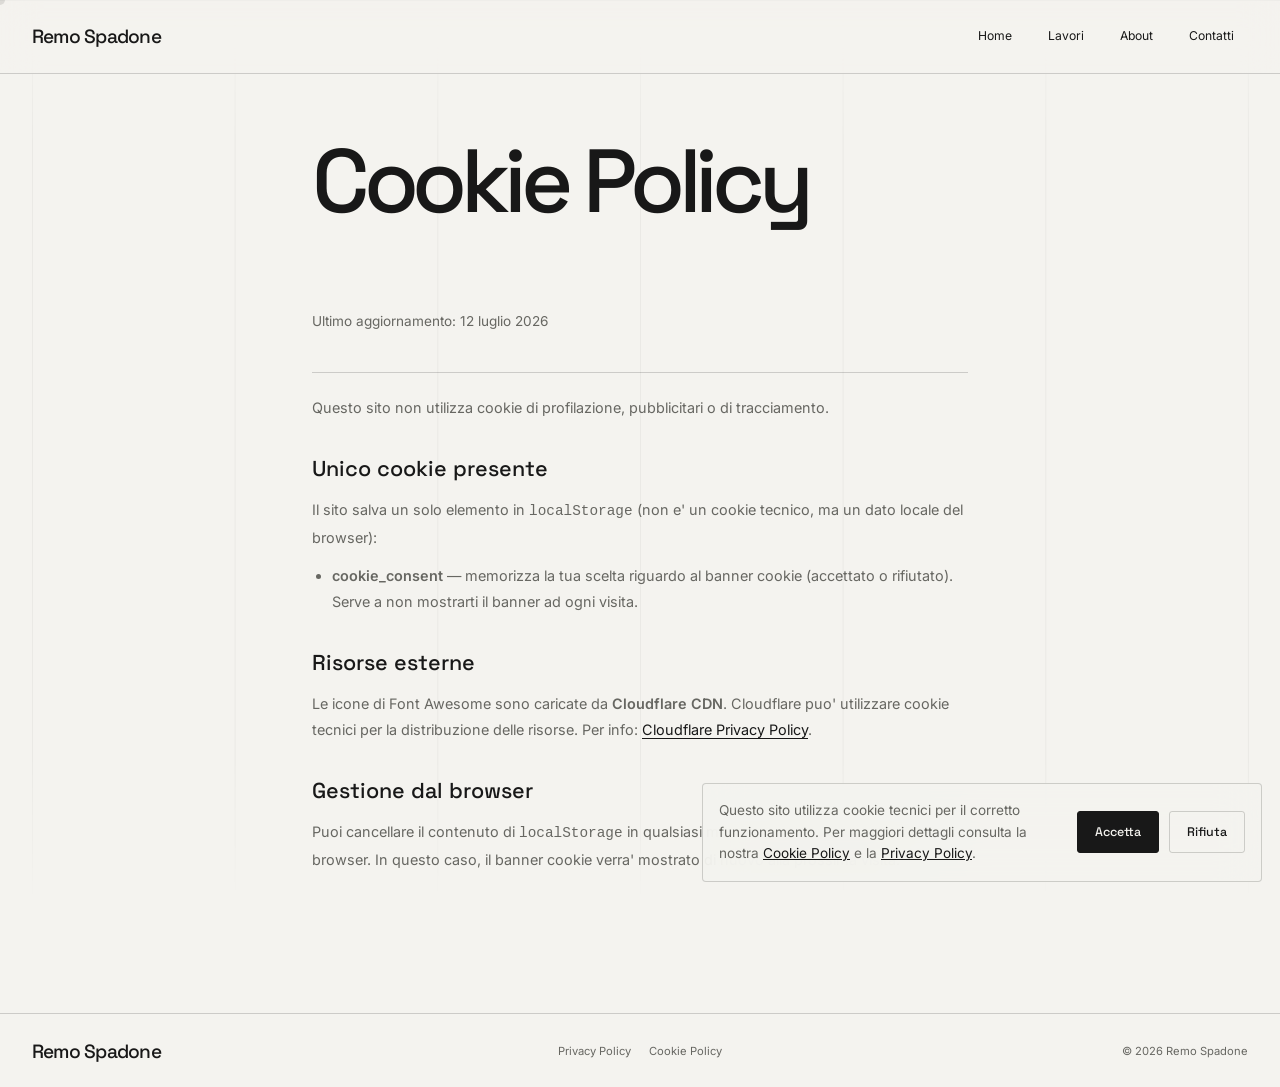
<file: cookie.html>
<!DOCTYPE html>
<html lang="it">
<head>
  <meta charset="UTF-8">
  <meta name="viewport" content="width=device-width, initial-scale=1.0">
  <title>Cookie Policy — Remo Spadone</title>
  <meta name="description" content="Informativa sull'uso dei cookie nel portfolio di Remo Spadone.">
  <meta property="og:title" content="Cookie Policy — Remo Spadone">
  <meta property="og:description" content="Informativa sull'uso dei cookie nel portfolio di Remo Spadone.">
  <meta property="og:type" content="website">
  <link rel="canonical" href="https://remospadone.com/cookie.html">
  <link rel="stylesheet" href="css/style.css?v=20260930-mobile-reveal">
</head>
<body>
  <div id="cursor"></div>
  <div id="cursor-dot"></div>

  <div class="mobile-overlay" id="mobile-overlay"></div>
  <nav class="navbar">
    <a href="index.html" class="logo"><img src="img/logo.svg" alt="RS" class="logo-img"></a>
    <ul class="nav-links" id="nav-links">
      <li><a href="index.html">Home</a></li>
      <li><a href="works.html">Lavori</a></li>
      <li><a href="about.html">About</a></li>
      <li><a href="contacts.html">Contatti</a></li>
    </ul>
    <button class="hamburger" id="hamburger" aria-label="Menu" aria-expanded="false">
      <span></span>
      <span></span>
      <span></span>
    </button>
  </nav>

  <main>
    <section class="section" style="padding-top:140px">
      <div class="container" style="max-width:720px">
        <h1 class="section-title">Cookie Policy</h1>
        <p style="color:var(--text-dim);font-size:0.85rem;margin-bottom:40px">Ultimo aggiornamento: 12 luglio 2026</p>

        <div class="legal-content">
          <p>Questo sito non utilizza cookie di profilazione, pubblicitari o di tracciamento.</p>

          <h2>Unico cookie presente</h2>
          <p>Il sito salva un solo elemento in <code>localStorage</code> (non e' un cookie tecnico, ma un dato locale del browser):</p>
          <ul>
            <li><strong>cookie_consent</strong> — memorizza la tua scelta riguardo al banner cookie (accettato o rifiutato). Serve a non mostrarti il banner ad ogni visita.</li>
          </ul>

          <h2>Risorse esterne</h2>
          <p>Le icone di Font Awesome sono caricate da <strong>Cloudflare CDN</strong>. Cloudflare puo' utilizzare cookie tecnici per la distribuzione delle risorse. Per info: <a href="https://www.cloudflare.com/privacypolicy/" target="_blank" rel="noopener">Cloudflare Privacy Policy</a>.</p>

          <h2>Gestione dal browser</h2>
          <p>Puoi cancellare il contenuto di <code>localStorage</code> in qualsiasi momento dalle impostazioni del tuo browser. In questo caso, il banner cookie verra' mostrato di nuovo alla prossima visita.</p>
        </div>
      </div>
    </section>
  </main>

  <footer class="footer">
    <div class="container">
      <a href="index.html" class="logo"><img src="img/logo.svg" alt="RS" class="logo-img"></a>
      <div class="footer-links">
        <a href="privacy.html">Privacy Policy</a>
        <a href="cookie.html">Cookie Policy</a>
      </div>
      <p>&copy; 2026 Remo Spadone</p>
    </div>
  </footer>

  <script src="js/main.js?v=20260930-mobile-reveal" defer></script>
  <script src="js/cookie-banner.js" defer></script>
</body>
</html>
</file>
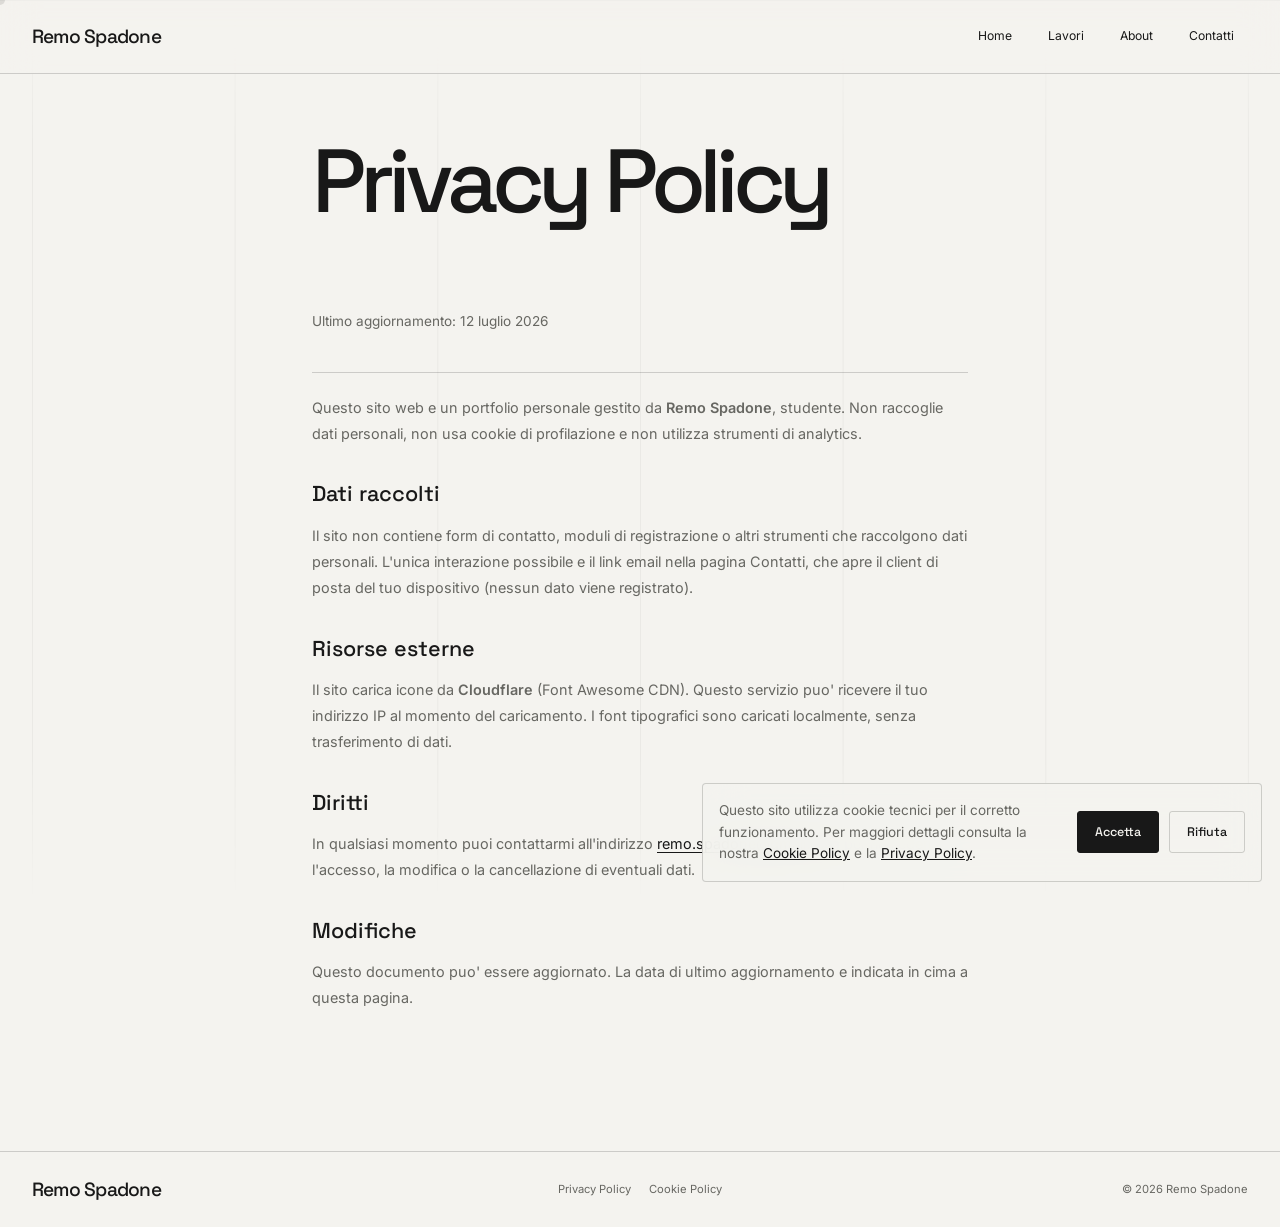
<file: privacy.html>
<!DOCTYPE html>
<html lang="it">
<head>
  <meta charset="UTF-8">
  <meta name="viewport" content="width=device-width, initial-scale=1.0">
  <title>Privacy Policy — Remo Spadone</title>
  <meta name="description" content="Informativa sulla privacy del portfolio di Remo Spadone.">
  <meta property="og:title" content="Privacy Policy — Remo Spadone">
  <meta property="og:description" content="Informativa sulla privacy del portfolio di Remo Spadone.">
  <meta property="og:type" content="website">
  <link rel="canonical" href="https://remospadone.com/privacy.html">
  <link rel="stylesheet" href="css/style.css?v=20260930-mobile-reveal">
</head>
<body>
  <div id="cursor"></div>
  <div id="cursor-dot"></div>

  <div class="mobile-overlay" id="mobile-overlay"></div>
  <nav class="navbar">
    <a href="index.html" class="logo"><img src="img/logo.svg" alt="RS" class="logo-img"></a>
    <ul class="nav-links" id="nav-links">
      <li><a href="index.html">Home</a></li>
      <li><a href="works.html">Lavori</a></li>
      <li><a href="about.html">About</a></li>
      <li><a href="contacts.html">Contatti</a></li>
    </ul>
    <button class="hamburger" id="hamburger" aria-label="Menu" aria-expanded="false">
      <span></span>
      <span></span>
      <span></span>
    </button>
  </nav>

  <main>
    <section class="section" style="padding-top:140px">
      <div class="container" style="max-width:720px">
        <h1 class="section-title">Privacy Policy</h1>
        <p style="color:var(--text-dim);font-size:0.85rem;margin-bottom:40px">Ultimo aggiornamento: 12 luglio 2026</p>

        <div class="legal-content">
          <p>Questo sito web e un portfolio personale gestito da <strong>Remo Spadone</strong>, studente. Non raccoglie dati personali, non usa cookie di profilazione e non utilizza strumenti di analytics.</p>

          <h2>Dati raccolti</h2>
          <p>Il sito non contiene form di contatto, moduli di registrazione o altri strumenti che raccolgono dati personali. L'unica interazione possibile e il link email nella pagina Contatti, che apre il client di posta del tuo dispositivo (nessun dato viene registrato).</p>

          <h2>Risorse esterne</h2>
          <p>Il sito carica icone da <strong>Cloudflare</strong> (Font Awesome CDN). Questo servizio puo' ricevere il tuo indirizzo IP al momento del caricamento. I font tipografici sono caricati localmente, senza trasferimento di dati.</p>

          <h2>Diritti</h2>
          <p>In qualsiasi momento puoi contattarmi all'indirizzo <a href="mailto:remo.spadone@gmail.com">remo.spadone@gmail.com</a> per richiedere l'accesso, la modifica o la cancellazione di eventuali dati.</p>

          <h2>Modifiche</h2>
          <p>Questo documento puo' essere aggiornato. La data di ultimo aggiornamento e indicata in cima a questa pagina.</p>
        </div>
      </div>
    </section>
  </main>

  <footer class="footer">
    <div class="container">
      <a href="index.html" class="logo"><img src="img/logo.svg" alt="RS" class="logo-img"></a>
      <div class="footer-links">
        <a href="privacy.html">Privacy Policy</a>
        <a href="cookie.html">Cookie Policy</a>
      </div>
      <p>&copy; 2026 Remo Spadone</p>
    </div>
  </footer>

  <script src="js/main.js?v=20260930-mobile-reveal" defer></script>
  <script src="js/cookie-banner.js" defer></script>
</body>
</html>
</file>
<file: css/style.css>
/* ========================================
   FONT-FACE (hosted locally)
   ======================================== */
@font-face {
  font-family: 'Space Grotesk';
  font-style: normal;
  font-weight: 400;
  font-display: swap;
  src: url('../fonts/SpaceGrotesk-Regular.woff2') format('woff2');
}
@font-face {
  font-family: 'Space Grotesk';
  font-style: normal;
  font-weight: 500;
  font-display: swap;
  src: url('../fonts/SpaceGrotesk-Medium.woff2') format('woff2');
}
@font-face {
  font-family: 'Space Grotesk';
  font-style: normal;
  font-weight: 700;
  font-display: swap;
  src: url('../fonts/SpaceGrotesk-Bold.woff2') format('woff2');
}
@font-face {
  font-family: 'Inter';
  font-style: normal;
  font-weight: 300;
  font-display: swap;
  src: url('../fonts/Inter-Light.woff2') format('woff2');
}
@font-face {
  font-family: 'Inter';
  font-style: normal;
  font-weight: 400;
  font-display: swap;
  src: url('../fonts/Inter-Regular.woff2') format('woff2');
}
@font-face {
  font-family: 'Inter';
  font-style: normal;
  font-weight: 600;
  font-display: swap;
  src: url('../fonts/Inter-SemiBold.woff2') format('woff2');
}

/* ========================================
   RESET
   ======================================== */
*,
*::before,
*::after {
  margin: 0;
  padding: 0;
  box-sizing: border-box;
}

:root {
  --bg: #050508;
  --bg-secondary: #0c0c14;
  --text: #e8e8f0;
  --text-dim: #8888a0;
  --cyan: #00f0ff;
  --magenta: #ff00aa;
  --yellow: #ffcc00;
  --glow-cyan: 0 0 20px rgba(0, 240, 255, 0.3);
  --glow-magenta: 0 0 20px rgba(255, 0, 170, 0.3);
  --font-display: 'Space Grotesk', sans-serif;
  --font-body: 'Inter', sans-serif;
  --nav-height: 70px;
}

html {
  scroll-behavior: smooth;
}

body {
  font-family: var(--font-body);
  background: var(--bg);
  color: var(--text);
  line-height: 1.6;
  overflow-x: hidden;
  cursor: none;
}

a {
  color: var(--text);
  text-decoration: none;
  transition: color 0.3s;
}

a:hover {
  color: var(--cyan);
}

.container {
  max-width: 1200px;
  margin: 0 auto;
  padding: 0 24px;
}

/* Custom cursor */
#cursor {
  position: fixed;
  width: 20px;
  height: 20px;
  border: 2px solid var(--cyan);
  border-radius: 50%;
  pointer-events: none;
  user-select: none;
  z-index: 9999;
  mix-blend-mode: difference;
  transform: translate(-50%, -50%);
  will-change: transform;
}

#cursor-dot {
  position: fixed;
  width: 4px;
  height: 4px;
  background: var(--cyan);
  border-radius: 50%;
  pointer-events: none;
  user-select: none;
  z-index: 9999;
  mix-blend-mode: difference;
  transform: translate(-50%, -50%);
  will-change: transform;
}

#cursor.cursor-hover {
  border-color: var(--magenta);
  background: rgba(255, 0, 170, 0.1);
}

/* Navbar */
.navbar {
  position: fixed;
  top: 0;
  left: 0;
  right: 0;
  height: var(--nav-height);
  display: flex;
  align-items: center;
  justify-content: space-between;
  padding: 0 32px;
  background: rgba(5, 5, 8, 0.8);
  backdrop-filter: blur(20px);
  z-index: 1000;
  border-bottom: 1px solid rgba(255, 255, 255, 0.05);
  will-change: backdrop-filter;
}

.logo {
  font-family: var(--font-display);
  font-size: 1.5rem;
  font-weight: 700;
  letter-spacing: -0.02em;
  background: linear-gradient(135deg, var(--cyan), var(--magenta));
  -webkit-background-clip: text;
  -webkit-text-fill-color: transparent;
  background-clip: text;
}

.logo-img {
  height: 48px;
  width: auto;
  display: block;
}

a.logo {
  display: flex;
  align-items: center;
}

.footer .logo-img {
  height: 56px;
}

.nav-links {
  display: flex;
  list-style: none;
  gap: 32px;
}

.nav-links a {
  font-size: 0.85rem;
  font-weight: 500;
  letter-spacing: 0.1em;
  text-transform: uppercase;
  position: relative;
  padding: 4px 0;
}

.nav-links a::after {
  content: '';
  position: absolute;
  bottom: -2px;
  left: 0;
  width: 0;
  height: 2px;
  background: var(--cyan);
  transition: width 0.3s;
}

.nav-links a:hover::after,
.nav-links a.active::after {
  width: 100%;
}

.nav-links a.active {
  color: var(--cyan);
}

/* Sketch canvas wrapper */
.sketch-container {
  position: fixed;
  top: 0;
  left: 0;
  width: 100vw;
  height: 100vh;
  z-index: 0;
  pointer-events: none;
}

.sketch-container canvas {
  display: block;
}

/* Hero */
.hero {
  position: relative;
  min-height: 100vh;
  display: flex;
  align-items: center;
  justify-content: center;
  text-align: center;
  z-index: 1;
  padding-top: var(--nav-height);
}

.hero-content {
  position: relative;
  z-index: 2;
}

.hero h1 {
  font-family: var(--font-display);
  font-size: clamp(3rem, 10vw, 8rem);
  font-weight: 700;
  line-height: 1;
  letter-spacing: -0.04em;
  margin-bottom: 16px;
  min-height: 0.9em;
}

.scramble-text {
  background: linear-gradient(135deg, var(--cyan), var(--magenta), var(--yellow), var(--cyan));
  background-size: 300% 300%;
  -webkit-background-clip: text;
  -webkit-text-fill-color: transparent;
  background-clip: text;
  animation: gradient-shift 4s ease infinite;
  position: relative;
}

.scramble-text.settled {
  animation: gradient-shift 4s ease infinite;
}

@keyframes gradient-shift {
  0% { background-position: 0% 50%; }
  50% { background-position: 100% 50%; }
  100% { background-position: 0% 50%; }
}

.hero-subtitle {
  font-size: clamp(1rem, 2vw, 1.4rem);
  color: var(--text-dim);
  margin-bottom: 40px;
  letter-spacing: 0.15em;
}

/* Button */
.btn {
  display: inline-block;
  padding: 14px 40px;
  font-family: var(--font-display);
  font-weight: 500;
  font-size: 0.9rem;
  letter-spacing: 0.1em;
  text-transform: uppercase;
  color: var(--bg);
  background: var(--cyan);
  border: none;
  cursor: none;
  transition: all 0.3s;
  position: relative;
  overflow: hidden;
}

.btn:hover {
  background: var(--magenta);
  color: var(--bg);
  box-shadow: var(--glow-magenta);
  transform: translateY(-2px);
}

/* Section base */
.section {
  position: relative;
  z-index: 1;
  padding: 100px 0;
  content-visibility: auto;
  contain-intrinsic-size: 500px;
}

.section-title {
  font-family: var(--font-display);
  font-size: clamp(2rem, 5vw, 3.5rem);
  font-weight: 700;
  margin-bottom: 60px;
  letter-spacing: -0.03em;
  position: relative;
  display: inline-block;
}

.section-title::after {
  content: '';
  position: absolute;
  bottom: -8px;
  left: 0;
  width: 60px;
  height: 4px;
  background: var(--cyan);
  box-shadow: var(--glow-cyan);
}

.section-title-center {
  display: block;
  text-align: center;
}

.section-title-center::after {
  left: 50%;
  transform: translateX(-50%);
}

/* Intro section */
.intro-grid {
  display: grid;
  grid-template-columns: 1fr 1fr;
  gap: 60px;
  align-items: center;
}

.intro-text h2 {
  font-family: var(--font-display);
  font-size: clamp(1.8rem, 3vw, 2.5rem);
  margin-bottom: 24px;
  letter-spacing: -0.03em;
}

.intro-text p {
  color: var(--text-dim);
  font-size: 1.05rem;
  margin-bottom: 16px;
  line-height: 1.8;
}

.avatar-frame {
  position: relative;
  width: 320px;
  height: 320px;
  margin: 0 auto;
}

.avatar-img {
  position: absolute;
  top: 0;
  left: 0;
  width: 100%;
  height: 100%;
  border-radius: 50%;
  object-fit: cover;
  z-index: 2;
}

.avatar {
  width: 100%;
  height: 100%;
  border-radius: 50%;
  background: linear-gradient(135deg, var(--cyan), var(--magenta));
  display: flex;
  align-items: center;
  justify-content: center;
  font-family: var(--font-display);
  font-size: 5rem;
  font-weight: 700;
  color: var(--bg);
  position: relative;
  z-index: 1;
}

.avatar-ring {
  position: absolute;
  top: -10px;
  left: -10px;
  right: -10px;
  bottom: -10px;
  border-radius: 50%;
  border: 1px solid rgba(0, 240, 255, 0.2);
  animation: spin 15s linear infinite;
  will-change: transform;
}

@keyframes spin {
  to { transform: rotate(360deg); }
}

/* Skills */
.skills-grid {
  display: grid;
  grid-template-columns: repeat(auto-fit, minmax(280px, 1fr));
  gap: 32px;
}

.skill-item {
  background: rgba(255, 255, 255, 0.03);
  padding: 24px;
  border: 1px solid rgba(255, 255, 255, 0.05);
  transition: all 0.3s;
}

.skill-item:hover {
  border-color: var(--cyan);
  box-shadow: var(--glow-cyan);
}

.skill-header {
  display: flex;
  justify-content: space-between;
  margin-bottom: 12px;
  font-size: 0.9rem;
  font-weight: 500;
}

.skill-bar {
  height: 4px;
  background: rgba(255, 255, 255, 0.1);
  overflow: hidden;
}

.skill-fill {
  height: 100%;
  background: linear-gradient(90deg, var(--cyan), var(--magenta));
  width: 0;
  transition: width 1.5s cubic-bezier(0.22, 1, 0.36, 1);
  box-shadow: 0 0 10px rgba(0, 240, 255, 0.5);
}

/* Services */
.services-grid {
  display: grid;
  grid-template-columns: repeat(auto-fit, minmax(200px, 1fr));
  gap: 24px;
}

.service-card {
  background: rgba(255, 255, 255, 0.02);
  border: 1px solid rgba(255, 255, 255, 0.05);
  padding: 40px 24px;
  text-align: center;
  transition: all 0.4s;
  position: relative;
  overflow: hidden;
  will-change: transform;
}

.service-card::before {
  content: '';
  position: absolute;
  top: 0;
  left: 0;
  right: 0;
  bottom: 0;
  background: linear-gradient(135deg, rgba(0, 240, 255, 0.05), rgba(255, 0, 170, 0.05));
  opacity: 0;
  transition: opacity 0.4s;
}

.service-card:hover::before {
  opacity: 1;
}

.service-card:hover {
  border-color: var(--magenta);
  transform: translateY(-8px);
  box-shadow: var(--glow-magenta);
}

.service-icon {
  font-size: 2.5rem;
  margin-bottom: 16px;
  display: block;
}

.service-card h3 {
  font-family: var(--font-display);
  font-size: 1.1rem;
  margin-bottom: 8px;
  letter-spacing: 0.05em;
}

.service-card p {
  color: var(--text-dim);
  font-size: 0.85rem;
}

/* Works page */
.works-header {
  position: relative;
  z-index: 1;
  padding: 140px 0 0;
  text-align: center;
}

.works-grid {
  position: relative;
  z-index: 1;
  display: grid;
  grid-template-columns: repeat(auto-fill, minmax(340px, 1fr));
  gap: 24px;
  padding: 60px 0 100px;
}

.work-card {
  position: relative;
  aspect-ratio: 4/3;
  overflow: hidden;
  background: rgba(255, 255, 255, 0.02);
  border: 1px solid rgba(255, 255, 255, 0.05);
  cursor: none;
  transition: all 0.4s;
}

.work-img {
  position: absolute;
  top: 0;
  left: 0;
  width: 100%;
  height: 100%;
  object-fit: cover;
  z-index: 0;
}

.work-card {
  will-change: transform;
}

.work-card:hover {
  border-color: var(--cyan);
  box-shadow: var(--glow-cyan);
  transform: scale(1.02);
}

.work-overlay {
  position: absolute;
  bottom: 0;
  left: 0;
  right: 0;
  padding: 24px;
  background: linear-gradient(transparent, rgba(5, 5, 8, 0.95));
  transform: translateY(100%);
  transition: transform 0.4s;
}

.work-card:hover .work-overlay {
  transform: translateY(0);
}

.work-overlay h3 {
  font-family: var(--font-display);
  font-size: 1.1rem;
  margin-bottom: 4px;
}

.work-overlay p {
  color: var(--text-dim);
  font-size: 0.85rem;
}

/* About page */
.about-section {
  position: relative;
  z-index: 1;
  padding: 140px 0 100px;
}

.about-grid {
  display: grid;
  grid-template-columns: 1fr 1.5fr;
  gap: 60px;
  align-items: start;
}

.about-photo {
  position: relative;
}

.about-photo .avatar-frame {
  width: 100%;
  max-width: 380px;
}

.about-bio h1 {
  font-family: var(--font-display);
  font-size: clamp(2rem, 4vw, 3rem);
  margin-bottom: 8px;
  letter-spacing: -0.03em;
}

.about-bio .tagline {
  color: var(--cyan);
  font-size: 1.1rem;
  margin-bottom: 24px;
  letter-spacing: 0.1em;
}

.about-bio p {
  color: var(--text-dim);
  margin-bottom: 16px;
  line-height: 1.8;
}

.tools-list {
  display: flex;
  flex-wrap: wrap;
  gap: 12px;
  margin-top: 32px;
}

.tool-tag {
  padding: 8px 20px;
  font-size: 0.8rem;
  font-weight: 500;
  letter-spacing: 0.05em;
  border: 1px solid rgba(0, 240, 255, 0.3);
  color: var(--cyan);
  transition: all 0.3s;
}

.tool-tag:hover {
  background: var(--cyan);
  color: var(--bg);
  box-shadow: var(--glow-cyan);
}

/* Contacts page */
.contacts-section {
  position: relative;
  z-index: 1;
  padding: 140px 0 100px;
}

.contacts-grid {
  display: grid;
  grid-template-columns: 1fr 1fr;
  gap: 60px;
}

.contact-info h2 {
  font-family: var(--font-display);
  font-size: clamp(1.5rem, 3vw, 2rem);
  margin-bottom: 24px;
}

.contact-info p {
  color: var(--text-dim);
  margin-bottom: 32px;
  line-height: 1.8;
}

.contact-detail {
  display: flex;
  align-items: center;
  gap: 16px;
  margin-bottom: 20px;
  padding: 16px;
  background: rgba(255, 255, 255, 0.02);
  border: 1px solid rgba(255, 255, 255, 0.05);
  transition: all 0.3s;
}

.contact-detail:hover {
  border-color: var(--magenta);
  box-shadow: var(--glow-magenta);
}

.contact-detail-icon {
  font-size: 1.5rem;
  width: 48px;
  height: 48px;
  display: flex;
  align-items: center;
  justify-content: center;
  background: rgba(0, 240, 255, 0.1);
}

.contact-detail-text h4 {
  font-size: 0.8rem;
  color: var(--text-dim);
  text-transform: uppercase;
  letter-spacing: 0.1em;
  margin-bottom: 2px;
}

.contact-detail-text p {
  color: var(--text);
  margin: 0;
}

.contact-detail-text a {
  color: var(--cyan);
  text-decoration: none;
  transition: color 0.3s;
}

.contact-detail-text a:hover {
  color: var(--magenta);
}

/* Social links */
.social-links {
  display: flex;
  gap: 16px;
  margin-top: 32px;
}

.social-link {
  width: 48px;
  height: 48px;
  display: flex;
  align-items: center;
  justify-content: center;
  border: 1px solid rgba(255, 255, 255, 0.1);
  font-size: 1.2rem;
  transition: all 0.3s;
}

.social-link {
  will-change: transform;
}

.social-link:hover {
  border-color: var(--cyan);
  background: var(--cyan);
  color: var(--bg);
  box-shadow: var(--glow-cyan);
  transform: translateY(-4px);
}

/* Footer */
.footer {
  position: relative;
  z-index: 1;
  border-top: 1px solid rgba(255, 255, 255, 0.05);
  padding: 40px 0;
  text-align: center;
}

.footer p {
  color: var(--text-dim);
  font-size: 0.85rem;
}

.footer .logo {
  display: inline-block;
  margin-bottom: 16px;
  font-size: 1.8rem;
}

/* Work detail page */
.work-detail-section {
  position: relative;
  z-index: 1;
  padding: 140px 0 60px;
  content-visibility: auto;
  contain-intrinsic-size: 800px;
}

.work-back {
  display: inline-flex;
  align-items: center;
  gap: 8px;
  font-size: 0.85rem;
  letter-spacing: 0.1em;
  text-transform: uppercase;
  color: var(--text-dim);
  margin-bottom: 40px;
  transition: color 0.3s;
}

.work-back:hover {
  color: var(--cyan);
}

.work-detail-header {
  display: grid;
  grid-template-columns: 1fr 1fr;
  gap: 60px;
  margin-bottom: 80px;
  align-items: end;
}

.work-detail-header h1 {
  font-family: var(--font-display);
  font-size: clamp(2rem, 4vw, 3.5rem);
  font-weight: 700;
  letter-spacing: -0.03em;
  margin-bottom: 12px;
}

.work-detail-header .category {
  color: var(--cyan);
  font-size: 0.9rem;
  letter-spacing: 0.1em;
  text-transform: uppercase;
}

.work-detail-header .subtitle {
  color: rgba(232, 232, 240, 0.5);
  font-size: 1.1rem;
  font-weight: 300;
  margin-top: 4px;
}

.work-detail-meta {
  display: flex;
  flex-wrap: wrap;
  gap: 24px;
  justify-self: end;
}

.work-detail-meta .meta-item {
  text-align: right;
}

.work-detail-meta .meta-item h4 {
  font-size: 0.7rem;
  color: var(--text-dim);
  text-transform: uppercase;
  letter-spacing: 0.1em;
  margin-bottom: 4px;
}

.work-detail-meta .meta-item p {
  font-size: 0.95rem;
  font-weight: 500;
}

.work-showcase {
  position: relative;
  aspect-ratio: 16/9;
  margin-bottom: 60px;
  border: 1px solid rgba(255, 255, 255, 0.05);
  overflow: hidden;
  display: flex;
  align-items: center;
  justify-content: center;
}

.showcase-img {
  position: absolute;
  top: 0;
  left: 0;
  width: 100%;
  height: 100%;
  object-fit: cover;
  z-index: 0;
}

.showcase-video {
  width: 100%;
  aspect-ratio: 16 / 9;
  border: none;
  border-radius: 8px;
  display: block;
}

.work-video {
  position: relative;
  margin-bottom: 40px;
  border-radius: 8px;
  overflow: hidden;
  border: 1px solid rgba(255, 255, 255, 0.05);
  background: #000;
}

.work-showcase-icon {
  font-size: 8rem;
  opacity: 0.3;
  transition: all 0.6s;
  position: relative;
  z-index: 1;
}

.work-showcase:hover .work-showcase-icon {
  opacity: 0.6;
  transform: scale(1.1);
}

.work-description {
  max-width: 800px;
  margin: 0 auto 60px;
}

.work-description p {
  color: var(--text-dim);
  font-size: 1.05rem;
  line-height: 1.8;
  margin-bottom: 16px;
}

.work-nav {
  display: flex;
  justify-content: space-between;
  align-items: center;
  padding-top: 40px;
  border-top: 1px solid rgba(255, 255, 255, 0.05);
}

.work-nav a {
  display: inline-flex;
  align-items: center;
  gap: 12px;
  font-family: var(--font-display);
  font-weight: 500;
  font-size: 0.9rem;
  letter-spacing: 0.05em;
  transition: all 0.3s;
}

.work-nav a:hover {
  color: var(--cyan);
}

.work-nav .nav-disabled {
  color: rgba(255, 255, 255, 0.15);
  pointer-events: none;
}

/* Page transition overlay */
.page-transition {
  position: fixed;
  top: 0;
  left: 0;
  width: 100%;
  height: 100%;
  background: var(--bg);
  z-index: 9998;
  pointer-events: none;
  opacity: 0;
  transition: opacity 0.4s;
}

.page-transition.active {
  opacity: 1;
}

/* Work media grid */
.work-media-grid {
  display: grid;
  grid-template-columns: repeat(4, 1fr);
  grid-template-rows: repeat(3, 1fr);
  gap: 6px;
  margin-bottom: 60px;
  aspect-ratio: 4 / 3;
}

.media-item {
  position: relative;
  overflow: hidden;
  border: 1px solid rgba(255, 255, 255, 0.05);
  background: rgba(255, 255, 255, 0.02);
  transition: all 0.4s;
}

.media-item:hover {
  border-color: var(--cyan);
  box-shadow: var(--glow-cyan);
}

.media-item img,
.media-item video {
  width: 100%;
  height: 100%;
  object-fit: cover;
  display: block;
}

.media-item .media-caption {
  position: absolute;
  bottom: 0;
  left: 0;
  right: 0;
  padding: 8px 12px;
  background: linear-gradient(transparent, rgba(5, 5, 8, 0.9));
  opacity: 0;
  transition: opacity 0.3s;
  pointer-events: none;
}

.media-item:hover .media-caption {
  opacity: 1;
}

.media-item .media-caption span {
  font-size: 0.7rem;
  color: var(--text);
  letter-spacing: 0.05em;
}

.media-item.video-item::after {
  content: '▶';
  position: absolute;
  top: 50%;
  left: 50%;
  transform: translate(-50%, -50%);
  width: 40px;
  height: 40px;
  border: 2px solid rgba(255, 255, 255, 0.3);
  border-radius: 50%;
  display: flex;
  align-items: center;
  justify-content: center;
  font-size: 1rem;
  color: white;
  transition: all 0.3s;
  pointer-events: none;
  line-height: 40px;
  text-align: center;
}

.media-item.video-item:hover::after {
  background: var(--cyan);
  border-color: var(--cyan);
  color: var(--bg);
}

/* ========================================
   HAMBURGER MENU
   ======================================== */
.hamburger {
  display: none;
  flex-direction: column;
  justify-content: center;
  align-items: center;
  width: 44px;
  height: 44px;
  background: none;
  border: none;
  cursor: pointer;
  z-index: 1001;
  padding: 0;
  -webkit-tap-highlight-color: transparent;
}

.hamburger span {
  display: block;
  width: 24px;
  height: 2px;
  background: var(--text);
  border-radius: 2px;
  transition: all 0.3s ease;
  transform-origin: center;
}

.hamburger span:nth-child(1) {
  transform: translateY(-7px);
}

.hamburger span:nth-child(3) {
  transform: translateY(7px);
}

.hamburger.active span:nth-child(1) {
  transform: rotate(45deg);
}

.hamburger.active span:nth-child(2) {
  opacity: 0;
  transform: scaleX(0);
}

.hamburger.active span:nth-child(3) {
  transform: rotate(-45deg);
}

.mobile-overlay {
  display: none;
  position: fixed;
  top: 0;
  left: 0;
  width: 100%;
  height: 100%;
  background: rgba(5, 5, 8, 0.95);
  backdrop-filter: blur(20px);
  -webkit-backdrop-filter: blur(20px);
  z-index: 999;
  opacity: 0;
  transition: opacity 0.3s ease;
  pointer-events: none;
}

.mobile-overlay.active {
  opacity: 1;
  pointer-events: all;
}

/* ========================================
   RESPONSIVE — TABLET (max-width: 1024px)
   ======================================== */
@media (max-width: 1024px) {
  .container {
    padding: 0 20px;
  }

  .section {
    padding: 80px 0;
  }

  .services-grid {
    grid-template-columns: repeat(auto-fit, minmax(180px, 1fr));
    gap: 16px;
  }

  .service-card {
    padding: 32px 20px;
  }

  .work-detail-header {
    gap: 40px;
    margin-bottom: 60px;
  }

  .work-detail-meta {
    gap: 16px;
  }
}

/* ========================================
   RESPONSIVE — TABLET PORTRAIT (max-width: 768px)
   ======================================== */
@media (max-width: 768px) {
  :root {
    --nav-height: 60px;
  }

  body {
    cursor: auto;
  }

  #cursor,
  #cursor-dot {
    display: none !important;
  }

  .hamburger {
    display: flex;
  }

  .navbar {
    padding: 0 16px;
  }

  .nav-links {
    position: fixed;
    top: 0;
    right: 0;
    width: 100%;
    height: 100dvh;
    flex-direction: column;
    justify-content: center;
    align-items: center;
    gap: 0;
    background: rgba(5, 5, 8, 0.97);
    backdrop-filter: blur(24px);
    -webkit-backdrop-filter: blur(24px);
    z-index: 1000;
    opacity: 0;
    visibility: hidden;
    transition: opacity 0.35s ease, visibility 0.35s ease;
    padding-bottom: env(safe-area-inset-bottom, 0);
  }

  .nav-links.active {
    opacity: 1;
    visibility: visible;
  }

  .nav-links li {
    opacity: 0;
    transform: translateY(20px);
    transition: opacity 0.3s ease, transform 0.3s ease;
  }

  .nav-links.active li {
    opacity: 1;
    transform: translateY(0);
  }

  .nav-links.active li:nth-child(1) { transition-delay: 0.05s; }
  .nav-links.active li:nth-child(2) { transition-delay: 0.1s; }
  .nav-links.active li:nth-child(3) { transition-delay: 0.15s; }
  .nav-links.active li:nth-child(4) { transition-delay: 0.2s; }

  .nav-links a {
    font-size: 1.3rem;
    letter-spacing: 0.15em;
    padding: 16px 0;
    text-align: center;
    min-height: 48px;
    display: flex;
    align-items: center;
    justify-content: center;
  }

  .nav-links a::after {
    bottom: 8px;
    height: 2px;
  }

  .mobile-overlay.active {
    display: block;
  }

  .logo-img {
    height: 36px;
  }

  .container {
    padding: 0 16px;
  }

  .section {
    padding: 64px 0;
  }

  .section-title {
    font-size: clamp(1.6rem, 5vw, 2.5rem);
    margin-bottom: 40px;
  }

  .hero h1 {
    font-size: clamp(2.2rem, 9vw, 4rem);
  }

  .hero-subtitle {
    font-size: clamp(0.85rem, 2vw, 1.1rem);
    margin-bottom: 28px;
  }

  .btn {
    padding: 12px 28px;
    font-size: 0.8rem;
    min-height: 48px;
  }

  .intro-grid {
    grid-template-columns: 1fr;
    gap: 40px;
    text-align: center;
  }

  .intro-text h2 {
    font-size: clamp(1.5rem, 4vw, 2rem);
  }

  .intro-text p {
    font-size: 0.95rem;
    line-height: 1.7;
  }

  .avatar-frame {
    width: 200px;
    height: 200px;
  }

  .avatar {
    font-size: 3rem;
  }

  .avatar-ring {
    top: -8px;
    left: -8px;
    right: -8px;
    bottom: -8px;
  }

  .skills-grid {
    grid-template-columns: 1fr;
    gap: 12px;
  }

  .skill-item {
    padding: 16px 20px;
  }

  .services-grid {
    grid-template-columns: repeat(2, 1fr);
    gap: 12px;
  }

  .service-card {
    padding: 24px 16px;
  }

  .service-icon {
    font-size: 1.8rem;
    margin-bottom: 12px;
  }

  .service-card h3 {
    font-size: 0.95rem;
  }

  .service-card p {
    font-size: 0.78rem;
    line-height: 1.4;
  }

  .works-header {
    padding: 110px 0 0;
  }

  .works-header h1 {
    font-size: clamp(2rem, 8vw, 3.5rem) !important;
  }

  .works-header p {
    font-size: 0.95rem !important;
    margin-top: 12px !important;
  }

  .works-grid {
    grid-template-columns: 1fr;
    gap: 16px;
    padding: 40px 0 80px;
  }

  .work-card {
    aspect-ratio: 16/10;
  }

  .work-overlay {
    padding: 16px;
    transform: translateY(0);
    opacity: 0;
    transition: opacity 0.3s;
  }

  .work-card:hover .work-overlay,
  .work-card:focus .work-overlay {
    opacity: 1;
  }

  .work-overlay h3 {
    font-size: 0.95rem;
  }

  .work-overlay p {
    font-size: 0.75rem;
  }

  .about-section {
    padding: 110px 0 80px;
  }

  .about-grid {
    grid-template-columns: 1fr;
    gap: 40px;
    text-align: center;
  }

  .about-photo .avatar-frame {
    max-width: 220px;
  }

  .about-bio h1 {
    font-size: clamp(1.6rem, 5vw, 2.5rem);
  }

  .about-bio p {
    font-size: 0.95rem;
    text-align: left;
  }

  .tools-list {
    justify-content: center;
    gap: 8px;
    margin-top: 24px;
  }

  .tool-tag {
    padding: 6px 14px;
    font-size: 0.75rem;
    min-height: 36px;
    display: inline-flex;
    align-items: center;
  }

  .contacts-section {
    padding: 110px 0 80px;
  }

  .contacts-grid {
    grid-template-columns: 1fr;
    gap: 48px;
  }

  .contact-info h2 {
    font-size: clamp(1.3rem, 4vw, 1.8rem);
  }

  .contact-detail {
    padding: 12px;
    gap: 12px;
    margin-bottom: 12px;
  }

  .contact-detail-icon {
    width: 40px;
    height: 40px;
    font-size: 1.2rem;
    flex-shrink: 0;
  }

  .contact-detail-text p {
    font-size: 0.9rem;
    word-break: break-all;
  }

  .social-links {
    gap: 12px;
    margin-top: 24px;
  }

  .social-link {
    width: 44px;
    height: 44px;
    font-size: 1.1rem;
    min-height: 44px;
    min-width: 44px;
  }

  .footer {
    padding: 32px 0;
  }

  .footer .logo-img {
    height: 44px;
  }

  .footer .logo {
    margin-bottom: 12px;
    font-size: 1.4rem;
  }

  .footer p {
    font-size: 0.78rem;
  }

  .work-detail-section {
    padding: 110px 0 40px;
  }

  .work-detail-header {
    grid-template-columns: 1fr;
    gap: 24px;
    margin-bottom: 48px;
  }

  .work-detail-header h1 {
    font-size: clamp(1.6rem, 5vw, 2.5rem);
  }

  .work-detail-meta {
    justify-self: start;
    gap: 16px;
  }

  .work-detail-meta .meta-item {
    text-align: left;
  }

  .work-detail-meta .meta-item p {
    font-size: 0.85rem;
  }

  .work-showcase {
    aspect-ratio: 16/10;
    margin-bottom: 40px;
  }

  .work-showcase-icon {
    font-size: 4rem;
  }

  .work-description {
    margin-bottom: 40px;
  }

  .work-description p {
    font-size: 0.95rem;
  }

  .work-media-grid {
    grid-template-columns: repeat(2, 1fr) !important;
    gap: 4px;
    aspect-ratio: auto;
    grid-template-rows: auto !important;
    margin-bottom: 40px;
  }

  .work-media-grid .media-item {
    grid-column: auto !important;
    grid-row: auto !important;
    aspect-ratio: 4/3;
  }

  .work-nav {
    flex-direction: row;
    gap: 0;
    align-items: center;
    justify-content: space-between;
    padding-top: 24px;
  }

  .work-nav a {
    justify-content: center;
    min-height: 44px;
    min-width: 44px;
    flex: 0 0 auto;
    font-size: 0.9rem;
  }

  .work-nav a:nth-child(2) {
    flex: 1;
    text-align: center;
  }

  .nav-text {
    display: none;
  }
}

/* ========================================
   RESPONSIVE — MOBILE (max-width: 480px)
   ======================================== */
@media (max-width: 480px) {
  .container {
    padding: 0 12px;
  }

  .section {
    padding: 48px 0;
  }

  .section-title {
    font-size: clamp(1.4rem, 6vw, 2rem);
    margin-bottom: 32px;
  }

  .hero h1 {
    font-size: clamp(1.8rem, 10vw, 3rem);
    min-height: 0.8em;
  }

  .hero-subtitle {
    font-size: 0.85rem;
    margin-bottom: 24px;
    letter-spacing: 0.1em;
  }

  .btn {
    padding: 10px 24px;
    font-size: 0.75rem;
    letter-spacing: 0.08em;
    width: 100%;
    text-align: center;
  }

  .intro-grid {
    gap: 32px;
  }

  .intro-text h2 {
    font-size: 1.4rem;
  }

  .intro-text p {
    font-size: 0.88rem;
    line-height: 1.6;
  }

  .avatar-frame {
    width: 160px;
    height: 160px;
  }

  .avatar {
    font-size: 2.2rem;
  }

  .avatar-ring {
    top: -6px;
    left: -6px;
    right: -6px;
    bottom: -6px;
  }

  .skills-grid {
    gap: 8px;
  }

  .skill-item {
    padding: 12px 16px;
  }

  .skill-header {
    font-size: 0.8rem;
    margin-bottom: 8px;
  }

  .services-grid {
    grid-template-columns: 1fr 1fr;
    gap: 8px;
  }

  .service-card {
    padding: 20px 12px;
  }

  .service-icon {
    font-size: 1.4rem;
    margin-bottom: 8px;
  }

  .service-card h3 {
    font-size: 0.82rem;
    margin-bottom: 4px;
  }

  .service-card p {
    font-size: 0.7rem;
  }

  .works-header {
    padding: 90px 0 0;
  }

  .works-grid {
    grid-template-columns: 1fr;
    gap: 10px;
    padding: 28px 0 60px;
  }

  .work-card {
    aspect-ratio: 16/10;
  }

  .about-section {
    padding: 90px 0 60px;
  }

  .about-photo .avatar-frame {
    max-width: 170px;
  }

  .about-bio h1 {
    font-size: 1.5rem;
  }

  .about-bio .tagline {
    font-size: 0.95rem;
    margin-bottom: 16px;
  }

  .about-bio p {
    font-size: 0.88rem;
    line-height: 1.65;
  }

  .tools-list {
    gap: 6px;
    margin-top: 20px;
  }

  .tool-tag {
    padding: 5px 12px;
    font-size: 0.7rem;
  }

  .contacts-section {
    padding: 90px 0 60px;
  }

  .contact-info h2 {
    font-size: 1.3rem;
  }

  .contact-info p {
    font-size: 0.88rem;
    margin-bottom: 24px;
  }

  .contact-detail {
    padding: 10px;
    gap: 10px;
    margin-bottom: 8px;
  }

  .contact-detail-icon {
    width: 36px;
    height: 36px;
    font-size: 1rem;
  }

  .contact-detail-text h4 {
    font-size: 0.7rem;
  }

  .contact-detail-text p {
    font-size: 0.82rem;
  }

  .social-link {
    width: 40px;
    height: 40px;
    min-height: 40px;
    min-width: 40px;
    font-size: 1rem;
  }

  .footer {
    padding: 24px 0;
  }

  .footer .logo-img {
    height: 36px;
  }

  .work-detail-section {
    padding: 90px 0 32px;
  }

  .work-back {
    font-size: 0.78rem;
    margin-bottom: 28px;
  }

  .work-detail-header h1 {
    font-size: 1.5rem;
  }

  .work-detail-header .category {
    font-size: 0.8rem;
  }

  .work-showcase {
    aspect-ratio: 16/12;
    margin-bottom: 28px;
  }

  .work-showcase-icon {
    font-size: 3rem;
  }

  .work-description p {
    font-size: 0.88rem;
    line-height: 1.65;
  }

  .work-media-grid {
    grid-template-columns: 1fr !important;
    gap: 6px;
    grid-template-rows: auto !important;
  }

  .work-media-grid .media-item {
    grid-column: auto !important;
    grid-row: auto !important;
    aspect-ratio: auto;
  }

  .work-media-grid .media-item img,
  .work-media-grid .media-item video {
    object-fit: contain;
    height: auto;
  }

  .work-media-grid .media-fill img {
    object-fit: cover;
  }

  .media-item .media-caption {
    padding: 6px 8px;
  }

  .media-item .media-caption span {
    font-size: 0.65rem;
  }

  .nav-links a {
    font-size: 1.1rem;
  }
}

/* The footer must never inherit a scroll-reveal hidden state. */
.footer,
.footer * {
  opacity: 1 !important;
  translate: none !important;
  transform: none !important;
  filter: none !important;
  animation: none !important;
}

/* ========================================
   RESPONSIVE — VERY SMALL (max-width: 360px)
   ======================================== */
@media (max-width: 360px) {
  .container {
    padding: 0 10px;
  }

  .hero h1 {
    font-size: clamp(1.5rem, 10vw, 2.4rem);
  }

  .services-grid {
    grid-template-columns: 1fr;
  }

  .service-card p {
    font-size: 0.72rem;
  }

  .contact-detail-text p {
    font-size: 0.75rem;
  }

  .nav-links a {
    font-size: 1rem;
  }
}

/* ========================================
   SAFE AREAS — iPhone notch
   ======================================== */
@supports (padding: env(safe-area-inset-top)) {
  .navbar {
    padding-left: max(16px, env(safe-area-inset-left));
    padding-right: max(16px, env(safe-area-inset-right));
  }

  .footer {
    padding-bottom: calc(24px + env(safe-area-inset-bottom));
  }

  .btn {
    margin-left: env(safe-area-inset-left);
    margin-right: env(safe-area-inset-right);
  }
}

/* Scroll reveal */
.reveal-enabled .scroll-reveal {
  opacity: 0;
  translate: 0 32px;
  filter: blur(5px);
}

.reveal-enabled .scroll-reveal.is-visible {
  animation: scroll-reveal 800ms cubic-bezier(0.22, 1, 0.36, 1) var(--reveal-delay, 0ms) forwards;
}

@keyframes scroll-reveal {
  to {
    opacity: 1;
    translate: 0 0;
    filter: blur(0);
  }
}

@media (max-width: 768px) {
  .reveal-enabled .scroll-reveal {
    translate: none;
    transform: translate3d(0, 24px, 0);
    filter: blur(3px);
  }

  .reveal-enabled .scroll-reveal.is-visible {
    animation-name: scroll-reveal-mobile;
    animation-duration: 650ms;
  }
}

@keyframes scroll-reveal-mobile {
  to {
    opacity: 1;
    transform: translate3d(0, 0, 0);
    filter: blur(0);
  }
}

/* ========================================
   REDUCED MOTION
   ======================================== */
@media (prefers-reduced-motion: reduce) {
  *,
  *::before,
  *::after {
    animation-duration: 0.01ms !important;
    animation-iteration-count: 1 !important;
    transition-duration: 0.01ms !important;
    scroll-behavior: auto !important;
  }

  .sketch-container {
    display: none;
  }

  .avatar-ring {
    animation: none;
  }
}

/* ========================================
   TOUCH DEVICE OVERRIDES
   ======================================== */
@media (hover: none) and (pointer: coarse) {
  .work-card:hover {
    transform: none;
    box-shadow: none;
  }

  .work-card:active {
    transform: scale(0.98);
  }

  .service-card:hover {
    transform: none;
    box-shadow: none;
  }

  .service-card:active {
    transform: translateY(-2px);
  }

  .btn:hover {
    transform: none;
  }

  .btn:active {
    transform: translateY(1px);
  }

  .social-link:hover {
    transform: none;
  }

  .social-link:active {
    transform: translateY(-2px);
  }

  .skill-item:hover {
    box-shadow: none;
  }

  .contact-detail:hover {
    box-shadow: none;
  }
}

/* ========================================
   LANDSCAPE MOBILE
   ======================================== */
@media (max-height: 500px) and (orientation: landscape) {
  .hero {
    min-height: auto;
    padding: 80px 0 40px;
  }

  .hero h1 {
    font-size: clamp(1.5rem, 5vw, 3rem);
  }

  .nav-links a {
    padding: 8px 0;
    font-size: 1rem;
  }

  .work-detail-section {
    padding-top: 80px;
  }
}

/* ========================================
   PRINT
   ======================================== */
@media print {
  .navbar,
  .sketch-container,
  #cursor,
  #cursor-dot,
  .hamburger,
  .mobile-overlay,
  .footer {
    display: none !important;
  }

  body {
    background: white;
    color: black;
    cursor: auto;
  }

  .section {
    padding: 20px 0;
  }
}

/* ========================================
   COOKIE BANNER
   ======================================== */
#cookie-banner {
  position: fixed;
  bottom: 0;
  left: 0;
  width: 100%;
  z-index: 9998;
  background: rgba(5, 5, 8, 0.96);
  backdrop-filter: blur(20px);
  -webkit-backdrop-filter: blur(20px);
  border-top: 1px solid rgba(255, 255, 255, 0.08);
  padding: 20px 24px;
  transition: transform 0.4s ease, opacity 0.4s ease;
}

#cookie-banner.cookie-banner-hide {
  transform: translateY(100%);
  opacity: 0;
}

.cookie-banner-inner {
  max-width: 1100px;
  margin: 0 auto;
  display: flex;
  align-items: center;
  justify-content: space-between;
  gap: 24px;
}

.cookie-banner-inner p {
  font-size: 0.85rem;
  color: var(--text-dim);
  line-height: 1.6;
  margin: 0;
}

.cookie-banner-inner p a {
  color: var(--cyan);
  text-decoration: none;
}

.cookie-banner-inner p a:hover {
  color: var(--magenta);
}

.cookie-banner-actions {
  display: flex;
  gap: 10px;
  flex-shrink: 0;
}

.cookie-btn {
  padding: 10px 24px;
  font-size: 0.78rem;
  min-height: 40px;
  white-space: nowrap;
}

.cookie-btn-outline {
  background: transparent;
  border: 1px solid rgba(255, 255, 255, 0.15);
  color: var(--text-dim);
}

.cookie-btn-outline:hover {
  border-color: var(--cyan);
  color: var(--cyan);
  background: transparent;
}

@media (max-width: 768px) {
  .cookie-banner-inner {
    flex-direction: column;
    text-align: center;
  }
  .cookie-btn {
    padding: 10px 20px;
    font-size: 0.75rem;
  }
}

/* ========================================
   LEGAL CONTENT (privacy / cookie pages)
   ======================================== */
.legal-content h2 {
  font-family: var(--font-display);
  font-size: 1.1rem;
  color: var(--text);
  margin: 32px 0 12px;
}

.legal-content h3 {
  font-family: var(--font-display);
  font-size: 0.95rem;
  color: var(--text);
  margin: 20px 0 8px;
}

.legal-content p {
  font-size: 0.9rem;
  color: var(--text-dim);
  line-height: 1.8;
  margin-bottom: 12px;
}

.legal-content ul {
  list-style: disc;
  padding-left: 20px;
  margin-bottom: 16px;
}

.legal-content li {
  font-size: 0.9rem;
  color: var(--text-dim);
  line-height: 1.8;
  margin-bottom: 4px;
}

.legal-content a {
  color: var(--cyan);
  text-decoration: none;
}

.legal-content a:hover {
  color: var(--magenta);
}

.legal-content table {
  width: 100%;
  border-collapse: collapse;
}

.legal-content th,
.legal-content td {
  padding: 8px 12px;
  text-align: left;
}

/* ========================================
   FOOTER LINKS (privacy / cookie)
   ======================================== */
.footer-links {
  display: flex;
  justify-content: center;
  gap: 24px;
  margin: 12px 0;
}

.footer-links a {
  color: var(--text-dim);
  font-size: 0.78rem;
  text-decoration: none;
  transition: color 0.3s;
}

.footer-links a:hover {
  color: var(--cyan);
}

/* ========================================
   2026 MINIMAL EDITORIAL RESTYLE
   ======================================== */
:root {
  --bg: #f4f3ef;
  --bg-secondary: #ebeae5;
  --text: #181818;
  --text-dim: #676762;
  --cyan: #181818;
  --magenta: #181818;
  --yellow: #d8ff3e;
  --line: rgba(24, 24, 24, 0.18);
  --surface: rgba(244, 243, 239, 0.78);
  --glow-cyan: none;
  --glow-magenta: none;
  --nav-height: 74px;
  --ease-out: cubic-bezier(0.16, 1, 0.3, 1);
}

html {
  background: var(--bg);
  scroll-padding-top: var(--nav-height);
}

body {
  background: var(--bg);
  color: var(--text);
  font-family: var(--font-body);
  font-size: 16px;
  line-height: 1.5;
  -webkit-font-smoothing: antialiased;
}

body::before {
  content: '';
  position: fixed;
  inset: 0;
  z-index: 0;
  pointer-events: none;
  background-image: linear-gradient(to right, rgba(24, 24, 24, 0.045) 1px, transparent 1px);
  background-size: calc((100vw - 64px) / 6) 100%;
  background-position: 32px 0;
  mask-image: linear-gradient(to bottom, transparent, black 16%, black 84%, transparent);
}

main,
.footer {
  position: relative;
  z-index: 1;
}

::selection {
  background: var(--text);
  color: var(--bg);
}

a {
  color: inherit;
  transition: opacity 0.25s ease;
}

a:hover {
  color: inherit;
}

a:focus-visible,
button:focus-visible,
iframe:focus-visible {
  outline: 2px solid var(--text);
  outline-offset: 4px;
}

.container {
  width: min(100%, 1500px);
  max-width: none;
  padding-inline: 32px;
}

#cursor {
  width: 10px;
  height: 10px;
  border: 0;
  background: var(--text);
  mix-blend-mode: difference;
  transition: width 0.35s var(--ease-out), height 0.35s var(--ease-out), background 0.2s;
}

#cursor-dot {
  display: none;
}

#cursor.cursor-hover {
  width: 46px;
  height: 46px;
  border: 0;
  background: #fff;
}

.navbar {
  height: var(--nav-height);
  padding: 0 32px;
  background: var(--surface);
  color: var(--text);
  border-bottom: 1px solid var(--line);
  backdrop-filter: blur(18px);
  -webkit-backdrop-filter: blur(18px);
  transition: transform 0.5s var(--ease-out), background 0.3s ease;
}

.navbar.nav-hidden {
  transform: translateY(-100%);
}

.logo,
a.logo {
  width: auto;
  height: auto;
  overflow: visible;
  flex: 0 0 auto;
  background: none;
  color: var(--text);
  -webkit-text-fill-color: currentColor;
  font-family: var(--font-display);
  font-size: 1.2rem;
  font-weight: 500;
  line-height: 1;
  letter-spacing: -0.04em;
}

.logo-img,
.footer .logo-img {
  display: none;
}

.logo::after {
  content: 'Remo Spadone';
}

.nav-links {
  gap: 8px;
}

.nav-links a {
  display: block;
  padding: 8px 13px;
  border: 1px solid transparent;
  border-radius: 3px;
  font-size: 0.76rem;
  font-weight: 500;
  letter-spacing: 0;
  text-transform: none;
}

.nav-links a::after {
  display: none;
}

.nav-links a:hover {
  border-color: var(--line);
}

.nav-links a.active {
  color: var(--text);
  background: var(--text);
  border-color: var(--text);
  color: var(--bg);
}

.sketch-container {
  opacity: 0.09;
  filter: grayscale(1) contrast(1.4);
  mix-blend-mode: multiply;
}

.hero {
  min-height: 100svh;
  justify-content: flex-start;
  text-align: left;
  padding: calc(var(--nav-height) + 56px) 32px 32px;
  overflow: hidden;
}

.hero::after {
  content: 'Selected work / 2024-26';
  position: absolute;
  right: 32px;
  bottom: 30px;
  font-size: 0.7rem;
  text-transform: uppercase;
  letter-spacing: 0.08em;
  writing-mode: vertical-rl;
}

.hero-content {
  width: 100%;
  align-self: flex-end;
}

.hero h1,
.scramble-text {
  color: var(--text);
  background: none;
  -webkit-text-fill-color: currentColor;
  animation: none;
}

.hero h1 {
  max-width: 13ch;
  margin: 0 0 18px;
  font-size: clamp(4.2rem, 13.2vw, 13rem);
  font-weight: 500;
  line-height: 0.78;
  letter-spacing: -0.085em;
}

.hero-subtitle {
  margin: 0 0 30px;
  color: var(--text);
  font-family: var(--font-display);
  font-size: clamp(1rem, 1.4vw, 1.3rem);
  letter-spacing: -0.02em;
}

.btn {
  display: inline-flex;
  align-items: center;
  justify-content: center;
  min-height: 42px;
  padding: 10px 17px;
  border: 1px solid var(--text);
  border-radius: 3px;
  background: var(--text);
  color: var(--bg);
  font-size: 0.78rem;
  font-weight: 500;
  letter-spacing: 0;
  text-transform: none;
  transition: color 0.25s ease, background 0.25s ease, transform 0.4s var(--ease-out);
}

.btn::after {
  content: '↗';
  margin-left: 18px;
  font-size: 1rem;
}

.btn:hover {
  background: transparent;
  color: var(--text);
  box-shadow: none;
  transform: none;
}

.section {
  padding: clamp(80px, 10vw, 150px) 0;
  border-top: 1px solid var(--line);
}

.section-title {
  margin-bottom: clamp(44px, 7vw, 90px);
  font-size: clamp(2.8rem, 7vw, 7rem);
  font-weight: 500;
  line-height: 0.9;
  letter-spacing: -0.07em;
}

.section-title::after {
  display: none;
}

.section-title-center {
  text-align: left;
}

.intro-grid {
  grid-template-columns: 1.35fr 0.65fr;
  gap: clamp(40px, 8vw, 140px);
  align-items: start;
}

.intro-text h2 {
  max-width: 9ch;
  margin-bottom: 36px;
  font-size: clamp(3rem, 7vw, 7.5rem);
  font-weight: 500;
  line-height: 0.88;
  letter-spacing: -0.075em;
}

.intro-text p,
.about-bio p,
.contact-info > p,
.work-description p,
.legal-content p,
.legal-content li {
  color: var(--text-dim);
}

.intro-text p {
  max-width: 650px;
  font-size: clamp(1rem, 1.35vw, 1.2rem);
  line-height: 1.55;
}

.avatar-frame,
.about-photo .avatar-frame {
  width: 100%;
  max-width: 440px;
  height: auto;
  aspect-ratio: 4 / 5;
  margin: 0;
  overflow: hidden;
  background: var(--bg-secondary);
}

.avatar-img {
  object-fit: cover !important;
  border-radius: 0;
  filter: grayscale(1);
  transition: filter 0.7s ease, transform 0.9s var(--ease-out);
}

.avatar-frame:hover .avatar-img {
  filter: grayscale(0);
  transform: scale(1.025);
}

.avatar {
  border-radius: 0;
  background: var(--bg-secondary);
  color: var(--text);
}

.avatar::after {
  content: 'RS';
}

.avatar-ring {
  display: none;
}

.skills-grid {
  grid-template-columns: repeat(3, 1fr);
  gap: 0;
  border-top: 1px solid var(--line);
}

.skill-item {
  padding: 22px 18px;
  background: transparent;
  border: 0;
  border-right: 1px solid var(--line);
  border-bottom: 1px solid var(--line);
}

.skill-item:nth-child(3n + 1) {
  border-left: 1px solid var(--line);
}

.skill-item:hover {
  background: var(--text);
  color: var(--bg);
  border-color: var(--text);
  box-shadow: none;
}

.skill-header {
  margin-bottom: 26px;
  font-size: 0.82rem;
}

.skill-bar {
  height: 1px;
  background: var(--line);
}

.skill-fill {
  background: currentColor;
  box-shadow: none;
}

.services-grid {
  grid-template-columns: repeat(5, 1fr);
  gap: 8px;
}

.service-card {
  min-height: 290px;
  padding: 20px;
  text-align: left;
  background: rgba(244, 243, 239, 0.72);
  border: 1px solid var(--line);
  border-radius: 3px;
}

.service-card::before {
  display: none;
}

.service-card:hover {
  background: var(--text);
  color: var(--bg);
  border-color: var(--text);
  box-shadow: none;
  transform: translateY(-8px);
}

.service-icon {
  margin-bottom: 120px;
  color: currentColor !important;
  font-size: 1rem;
}

.service-card h3 {
  font-size: 1rem;
  letter-spacing: -0.02em;
}

.service-card p {
  color: inherit;
  font-size: 0.76rem;
  opacity: 0.65;
}

.works-header {
  padding: calc(var(--nav-height) + 72px) 0 20px;
  text-align: left;
}

.works-header h1 {
  font-size: clamp(5rem, 15vw, 14rem) !important;
  font-weight: 500 !important;
  line-height: 0.78;
  letter-spacing: -0.085em !important;
}

.works-header p {
  color: var(--text) !important;
  font-size: 0.8rem !important;
  letter-spacing: 0 !important;
}

.works-grid {
  grid-template-columns: repeat(12, 1fr);
  gap: 10px;
  padding: 54px 0 120px;
}

.work-card {
  grid-column: span 6;
  aspect-ratio: 4 / 3;
  border: 0;
  border-radius: 3px;
  background: var(--bg-secondary);
  transform: translateZ(0);
  transition: transform 0.7s var(--ease-out);
}

.work-card:nth-child(4n + 1) {
  grid-column: span 7;
}

.work-card:nth-child(4n + 2) {
  grid-column: span 5;
  height: 100%;
  aspect-ratio: auto;
}

.work-card:last-child {
  grid-column: 1 / -1;
  aspect-ratio: 5 / 1;
}

.work-img {
  transition: transform 1s var(--ease-out), filter 0.6s ease;
}

.work-card:hover {
  border-color: transparent;
  box-shadow: none;
  transform: translateY(-5px);
}

.work-card:hover .work-img {
  transform: scale(1.035);
}

.work-overlay {
  left: 10px;
  right: auto;
  bottom: 10px;
  width: auto;
  max-width: calc(100% - 20px);
  padding: 8px 12px;
  border-radius: 3px;
  background: rgba(244, 243, 239, 0.86);
  color: var(--text);
  backdrop-filter: blur(18px);
  -webkit-backdrop-filter: blur(18px);
  transform: none;
}

.work-overlay h3 {
  margin: 0;
  font-size: 0.78rem;
  font-weight: 500;
}

.work-overlay p {
  display: none;
}

.about-section,
.contacts-section,
.work-detail-section {
  padding: calc(var(--nav-height) + 72px) 0 clamp(70px, 8vw, 120px);
}

.work-detail-section {
  content-visibility: visible;
  contain: none;
}

.about-grid {
  grid-template-columns: minmax(280px, 0.8fr) 1.2fr;
  gap: clamp(50px, 9vw, 150px);
}

.about-bio h1,
.contact-info h2,
.work-detail-header h1 {
  font-weight: 500;
  line-height: 0.92;
  letter-spacing: -0.06em;
}

.about-bio h1 {
  font-size: clamp(3.5rem, 8vw, 8.5rem);
}

.about-bio .tagline,
.work-detail-header .category {
  color: var(--text);
  font-size: 0.72rem;
  letter-spacing: 0.08em;
  text-transform: uppercase;
}

.about-bio .tagline {
  margin: 20px 0 28px;
}

.about-bio p {
  max-width: 680px;
  font-size: clamp(1rem, 1.25vw, 1.16rem);
  line-height: 1.6;
}

.tools-list {
  gap: 6px;
  padding-top: 18px;
  border-top: 1px solid var(--line);
}

.tool-tag {
  padding: 7px 11px;
  border: 1px solid var(--line);
  border-radius: 3px;
  color: var(--text);
  font-size: 0.72rem;
  letter-spacing: 0;
}

.tool-tag:hover {
  background: var(--text);
  color: var(--bg);
  box-shadow: none;
}

.contacts-section {
  min-height: calc(100svh - 180px);
}

.contacts-section > .container > .section-title {
  display: block;
  font-size: clamp(5rem, 15vw, 14rem);
}

.contacts-grid {
  grid-template-columns: minmax(280px, 750px);
  justify-content: end;
}

.contact-info h2 {
  font-size: clamp(2.5rem, 5vw, 5.5rem);
}

.contact-detail {
  margin: 0;
  padding: 17px 0;
  background: transparent;
  border: 0;
  border-top: 1px solid var(--line);
}

.contact-detail:last-of-type {
  border-bottom: 1px solid var(--line);
}

.contact-detail:hover {
  border-color: var(--text);
  box-shadow: none;
}

.contact-detail-icon {
  width: 34px;
  height: 34px;
  background: transparent;
  border: 1px solid var(--line);
  border-radius: 50%;
  font-size: 0.85rem;
}

.contact-detail-text p {
  color: var(--text);
}

.social-link {
  width: auto;
  height: 38px;
  padding: 0 14px;
  border: 1px solid var(--line);
  border-radius: 3px;
  font-size: 0.75rem;
}

.social-link:hover {
  background: var(--text);
  border-color: var(--text);
  color: var(--bg);
  box-shadow: none;
  transform: none;
}

.work-back {
  margin-bottom: 65px;
  color: var(--text);
  font-size: 0.72rem;
  letter-spacing: 0;
  text-transform: none;
}

.work-detail-header {
  grid-template-columns: 1.5fr 0.5fr;
  gap: 50px;
  margin-bottom: 70px;
  align-items: start;
}

.work-detail-header h1 {
  max-width: 14ch;
  font-size: clamp(3.5rem, 8vw, 9rem);
}

.work-detail-header .subtitle {
  color: var(--text-dim);
}

.work-detail-meta {
  width: 100%;
  display: block;
  border-top: 1px solid var(--line);
}

.work-detail-meta .meta-item {
  display: grid;
  grid-template-columns: 0.65fr 1.35fr;
  gap: 12px;
  padding: 13px 0;
  text-align: left;
  border-bottom: 1px solid var(--line);
}

.work-detail-meta .meta-item h4,
.work-detail-meta .meta-item p {
  margin: 0;
  font-size: 0.72rem;
  font-weight: 400;
}

.work-showcase,
.work-video,
.media-item,
.demo-wrapper {
  border: 0 !important;
  border-radius: 3px !important;
}

.work-showcase {
  margin-bottom: clamp(44px, 6vw, 90px);
}

.showcase-img {
  transition: transform 1.1s var(--ease-out);
}

.work-showcase:hover .showcase-img {
  transform: scale(1.015);
}

.work-description {
  max-width: 900px;
  margin: 0 0 clamp(70px, 10vw, 140px) auto;
}

.work-description p {
  font-size: clamp(1.15rem, 1.8vw, 1.65rem);
  line-height: 1.48;
  letter-spacing: -0.025em;
}

.work-media-grid {
  gap: 10px;
  margin-bottom: clamp(70px, 8vw, 120px);
}

.media-item {
  background: var(--bg-secondary);
}

.media-item:hover {
  border-color: transparent;
  box-shadow: none;
}

.media-item img,
.media-item video {
  transition: scale 0.9s var(--ease-out);
}

.media-item:hover img,
.media-item:hover video {
  scale: 1.018;
}

.media-item .media-caption {
  left: 8px;
  right: auto;
  bottom: 8px;
  padding: 6px 9px;
  border-radius: 3px;
  background: rgba(244, 243, 239, 0.84);
  opacity: 1;
  backdrop-filter: blur(12px);
}

.media-item .media-caption span {
  color: var(--text);
  font-size: 0.65rem;
}

.work-nav {
  padding-top: 18px;
  border-top: 1px solid var(--line);
}

.work-nav a {
  font-size: 0.78rem;
  letter-spacing: 0;
}

.work-nav .nav-disabled {
  color: rgba(24, 24, 24, 0.28);
  display: inline-flex;
  align-items: center;
  gap: 12px;
  font-family: var(--font-display);
  font-size: 0.78rem;
  font-weight: 500;
  letter-spacing: 0;
}

.feature-card {
  background: transparent !important;
  border: 1px solid var(--line) !important;
  border-radius: 3px;
}

.feature-card:hover {
  background: var(--text) !important;
  color: var(--bg);
  border-color: var(--text) !important;
  box-shadow: none !important;
}

.feature-card:hover p {
  color: inherit;
  opacity: 0.65;
}

.demo-hint kbd {
  background: var(--bg-secondary) !important;
  border-color: var(--line) !important;
  color: var(--text) !important;
}

.footer {
  padding: 28px 0;
  text-align: left;
  border-top: 1px solid var(--line);
}

.footer > .container {
  display: grid;
  grid-template-columns: 1fr auto 1fr;
  align-items: center;
}

.footer .logo {
  display: flex;
  margin: 0;
  font-size: 1.2rem;
}

.footer-links {
  gap: 18px;
  margin: 0;
}

.footer-links a,
.footer p {
  color: var(--text-dim);
  font-size: 0.7rem;
}

.footer p {
  justify-self: end;
}

.legal-content {
  padding-top: 22px;
  border-top: 1px solid var(--line);
}

.legal-content h2 {
  color: var(--text);
  font-size: 1.35rem;
  font-weight: 500;
}

.legal-content a {
  color: var(--text);
  text-decoration: underline;
  text-underline-offset: 3px;
}

#cookie-banner {
  right: 18px;
  bottom: 18px;
  left: auto;
  width: min(560px, calc(100% - 36px));
  padding: 16px;
  background: rgba(244, 243, 239, 0.92);
  border: 1px solid var(--line);
  border-radius: 4px;
  color: var(--text);
  backdrop-filter: blur(20px);
}

.cookie-banner-inner p {
  color: var(--text-dim);
}

.cookie-banner-inner p a {
  color: var(--text);
  text-decoration: underline;
}

.cookie-banner-actions .btn::after {
  display: none;
}

.cookie-btn-outline {
  color: var(--text);
  border-color: var(--line);
  background: transparent;
}

@media (max-width: 1024px) {
  .services-grid {
    grid-template-columns: repeat(3, 1fr);
  }

  .work-detail-header {
    grid-template-columns: 1.25fr 0.75fr;
  }
}

@media (max-width: 768px) {
  :root {
    --nav-height: 62px;
  }

  body::before {
    background-size: calc((100vw - 32px) / 4) 100%;
    background-position: 16px 0;
  }

  .container {
    padding-inline: 16px;
  }

  .navbar {
    padding-inline: 16px;
  }

  .nav-links {
    gap: 2px;
    background: rgba(244, 243, 239, 0.96);
  }

  .nav-links a {
    color: var(--text);
    font-size: clamp(2.4rem, 12vw, 5rem);
    font-weight: 500;
    letter-spacing: -0.06em;
    line-height: 1;
  }

  .nav-links a.active {
    background: transparent;
    color: var(--text);
    text-decoration: underline;
    text-decoration-thickness: 2px;
    text-underline-offset: 7px;
  }

  .mobile-overlay {
    background: rgba(244, 243, 239, 0.8);
  }

  .hamburger span {
    width: 22px;
    height: 1px;
    background: var(--text);
  }

  .hero {
    padding: calc(var(--nav-height) + 30px) 16px 22px;
  }

  .hero h1 {
    font-size: clamp(4rem, 21vw, 8rem);
  }

  .hero::after {
    right: 16px;
    bottom: 20px;
  }

  .section {
    padding: 74px 0;
  }

  .intro-grid,
  .about-grid,
  .work-detail-header {
    grid-template-columns: 1fr;
  }

  .intro-grid {
    text-align: left;
  }

  .avatar-frame,
  .about-photo .avatar-frame {
    width: 72vw;
    max-width: 360px;
  }

  .skills-grid {
    grid-template-columns: 1fr 1fr;
  }

  .skill-item:nth-child(3n + 1) {
    border-left: 0;
  }

  .skill-item:nth-child(2n + 1) {
    border-left: 1px solid var(--line);
  }

  .services-grid {
    grid-template-columns: 1fr 1fr;
  }

  .service-card {
    min-height: 240px;
  }

  .service-icon {
    margin-bottom: 80px;
  }

  .works-header,
  .about-section,
  .contacts-section,
  .work-detail-section {
    padding-top: calc(var(--nav-height) + 46px);
  }

  .works-grid {
    grid-template-columns: 1fr;
    gap: 8px;
    padding-top: 30px;
  }

  .work-card,
  .work-card:nth-child(4n + 1),
  .work-card:nth-child(4n + 2),
  .work-card:last-child {
    grid-column: 1;
    height: auto;
    aspect-ratio: 4 / 3;
  }

  .work-overlay {
    opacity: 1;
  }

  .about-grid {
    text-align: left;
  }

  .about-bio h1 {
    font-size: clamp(3.5rem, 17vw, 7rem);
  }

  .tools-list {
    justify-content: flex-start;
  }

  .work-detail-meta {
    justify-self: stretch;
  }

  .work-detail-header > * {
    min-width: 0;
  }

  .work-detail-header h1 {
    max-width: 100%;
    font-size: clamp(2.8rem, 12vw, 5rem);
    overflow-wrap: break-word;
  }

  .work-media-grid {
    gap: 8px;
  }

  .footer > .container {
    grid-template-columns: 1fr auto;
    gap: 16px;
  }

  .footer-links {
    justify-content: flex-end;
  }

  .footer p {
    grid-column: 1 / -1;
    justify-self: start;
  }

  .cookie-banner-inner {
    align-items: stretch;
    text-align: left;
  }
}

@media (max-width: 480px) {
  .hero h1 {
    font-size: clamp(3.5rem, 20vw, 6rem);
  }

  .btn {
    width: auto;
  }

  .skills-grid,
  .services-grid {
    grid-template-columns: 1fr;
  }

  .skill-item,
  .skill-item:nth-child(3n + 1) {
    border-left: 1px solid var(--line);
  }

  .service-card {
    min-height: 220px;
  }

  .work-overlay {
    padding: 7px 10px;
  }

  .contacts-section > .container > .section-title,
  .works-header h1 {
    font-size: clamp(4rem, 22vw, 7rem) !important;
  }

  .social-links {
    flex-wrap: wrap;
  }

  #cookie-banner {
    right: 10px;
    bottom: 10px;
    width: calc(100% - 20px);
  }
}
</file>
